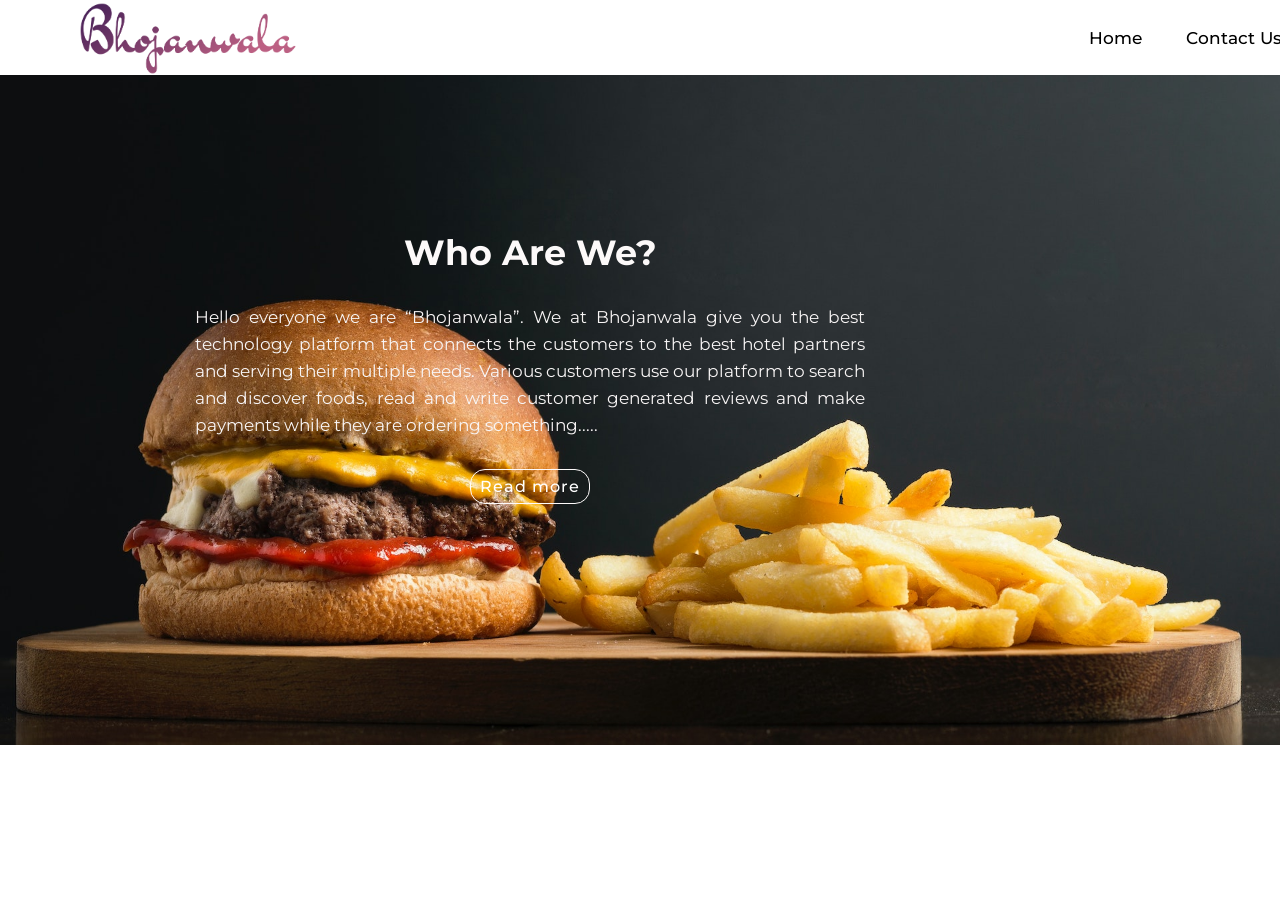
<file: about.html>
<!DOCTYPE html>
<html lang="en">
<head> 
    <meta charset="UTF-8">
    <meta http-equiv="X-UA-Compatible" content="IE=edge">
    <meta name="viewport" content="width=device-width, initial-scale=1.0">
    <title>About Us | Bhojanwala</title>
    <link rel="stylesheet" href="about.css">
    <link href="https://fonts.googleapis.com/css?family=Montserrat:300,300i,400,600,700" rel="stylesheet">
</head>
<body>
    <header>
        <div class="logo">
            <img src="cover.png" alt="logo">
        </div>
        <nav>
            <ul>
                <li><a href="index.html">Home</a></li>
                <li><a href="contactus.html">Contact Us</a></li>
            </ul>
        </nav>
    </header>

    <style>
        .logo img{
          width: 320px;
          position: relative;
          top: 3px;
          right: 100px;
        }
      </style>

    <div id="hero" class="hero overlay">
        <div class="hero-content">
            <div class="hero-text">
                <h1>Who Are We?</h1>
                <p>Hello everyone we are “Bhojanwala”. We at Bhojanwala give you the best technology platform that connects the customers to the best hotel partners and serving their multiple needs. Various customers use our platform to search and discover foods, read and write customer generated reviews and make payments while they are ordering something.<span id="dots">....</span><span id="more" style= "display:none;  font-family: 'Montserrat', sans-serif;"> On the other hand, we provide restaurant partners with industry-specific marketing tools which enable them to engage and acquire customers to grow their business while also providing a reliable and efficient last mile delivery service. We’ve been empowering our customers in discovering new tastes and experiences in just one go. By putting together meticulous information from our customers, we enable them to make an informed choice. We also provide our delivery partners with transparent and flexible earning opportunities.</span></li></p>
                <button onclick="myFunction()" id="myBtn">Read more</button>
                <script>
                    function myFunction() {
                      var dots = document.getElementById("dots");
                      var moreText = document.getElementById("more");
                      var btnText = document.getElementById("myBtn");
                    
                      if (dots.style.display === "none") {
                        dots.style.display = "inline";
                        btnText.innerHTML = "Read More"; 
                        moreText.style.display = "none";
                      } else {
                        dots.style.display = "none";
                        btnText.innerHTML = "Read Less"; 
                        moreText.style.display = "inline";
                      }
                    }
                    </script>
            </div>
        </div>
    </div>

</body>
</html>
</file>
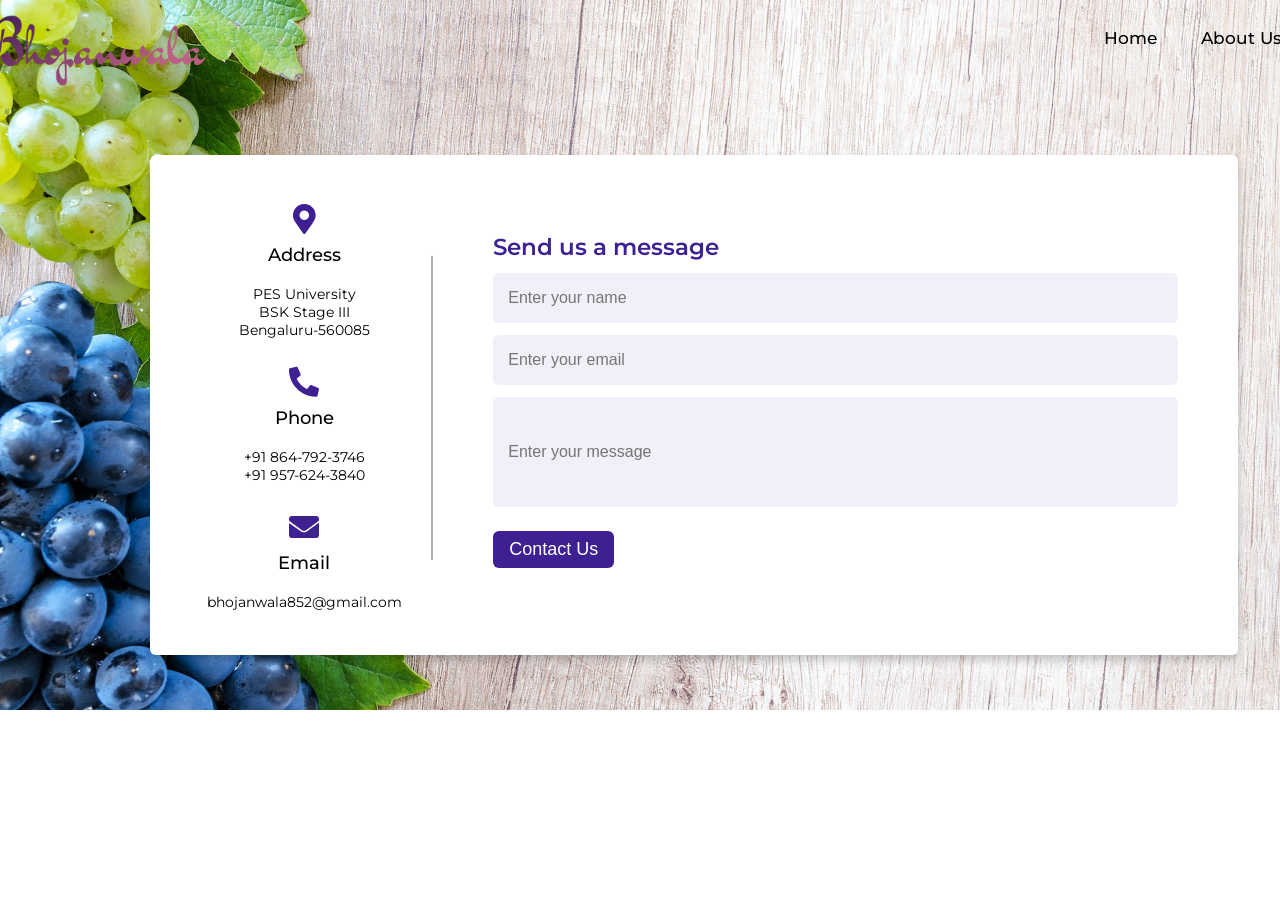
<file: contactus.html>
<!DOCTYPE html>
<html lang="en" dir="ltr">
  <head>
    <meta charset="UTF-8">
    <title>Contact Us | Bhojanwala</title>
    <link rel="stylesheet" href="contactus.css">
    <link rel="stylesheet" href="https://cdnjs.cloudflare.com/ajax/libs/font-awesome/5.15.2/css/all.min.css"/>
    <meta name="viewport" content="width=device-width, initial-scale=1.0">
   </head>
<body>
    <header>
        <div class="logo">
            <img src="cover.png" alt="logo">
        </div>
        <nav>
            <ul>
                <li><a href="index.html">Home</a></li>
                <li><a href="about.html">About Us</a></li>
            </ul>
        </nav>
    </header>

    <style>
        .logo img{
          width: 320px;
          position: relative;
          top: 15px;
          right: 190px;
        }
      </style>

  <div class="container">
    <div class="content">
      <div class="left-side">
        <div class="address details">
          <i class="fas fa-map-marker-alt"></i>
          <div class="topic">Address</div> <br>
          <div class="text-one">PES University</div>
          <div class="text-two">BSK Stage III</div>
          <div class="text-two">Bengaluru-560085</div>
        </div>
        <div class="phone details">
          <i class="fas fa-phone-alt"></i>
          <div class="topic">Phone</div> <br>
          <div class="text-one">+91 864-792-3746</div>
          <div class="text-two">+91 957-624-3840</div>
        </div>
        <div class="email details">
          <i class="fas fa-envelope"></i>
          <div class="topic">Email</div> <br>
          <div class="text-one">bhojanwala852@gmail.com</div>
          
        </div>
      </div>
      <div class="right-side">
        <div class="topic-text">Send us a message</div>
      <form action="#">
        <div class="input-box">
          <input type="text" placeholder="Enter your name">
        </div>
        <div class="input-box">
          <input type="text" placeholder="Enter your email">
        </div>
        <div class="input-box message-box">
            <input type="textarea" placeholder="Enter your message">
        </div>
        <div class="button">
          <input type="button" value="Contact Us">
        </div>
      </form>
    </div>
    </div>
  </div>
</body>
</html>
</file>
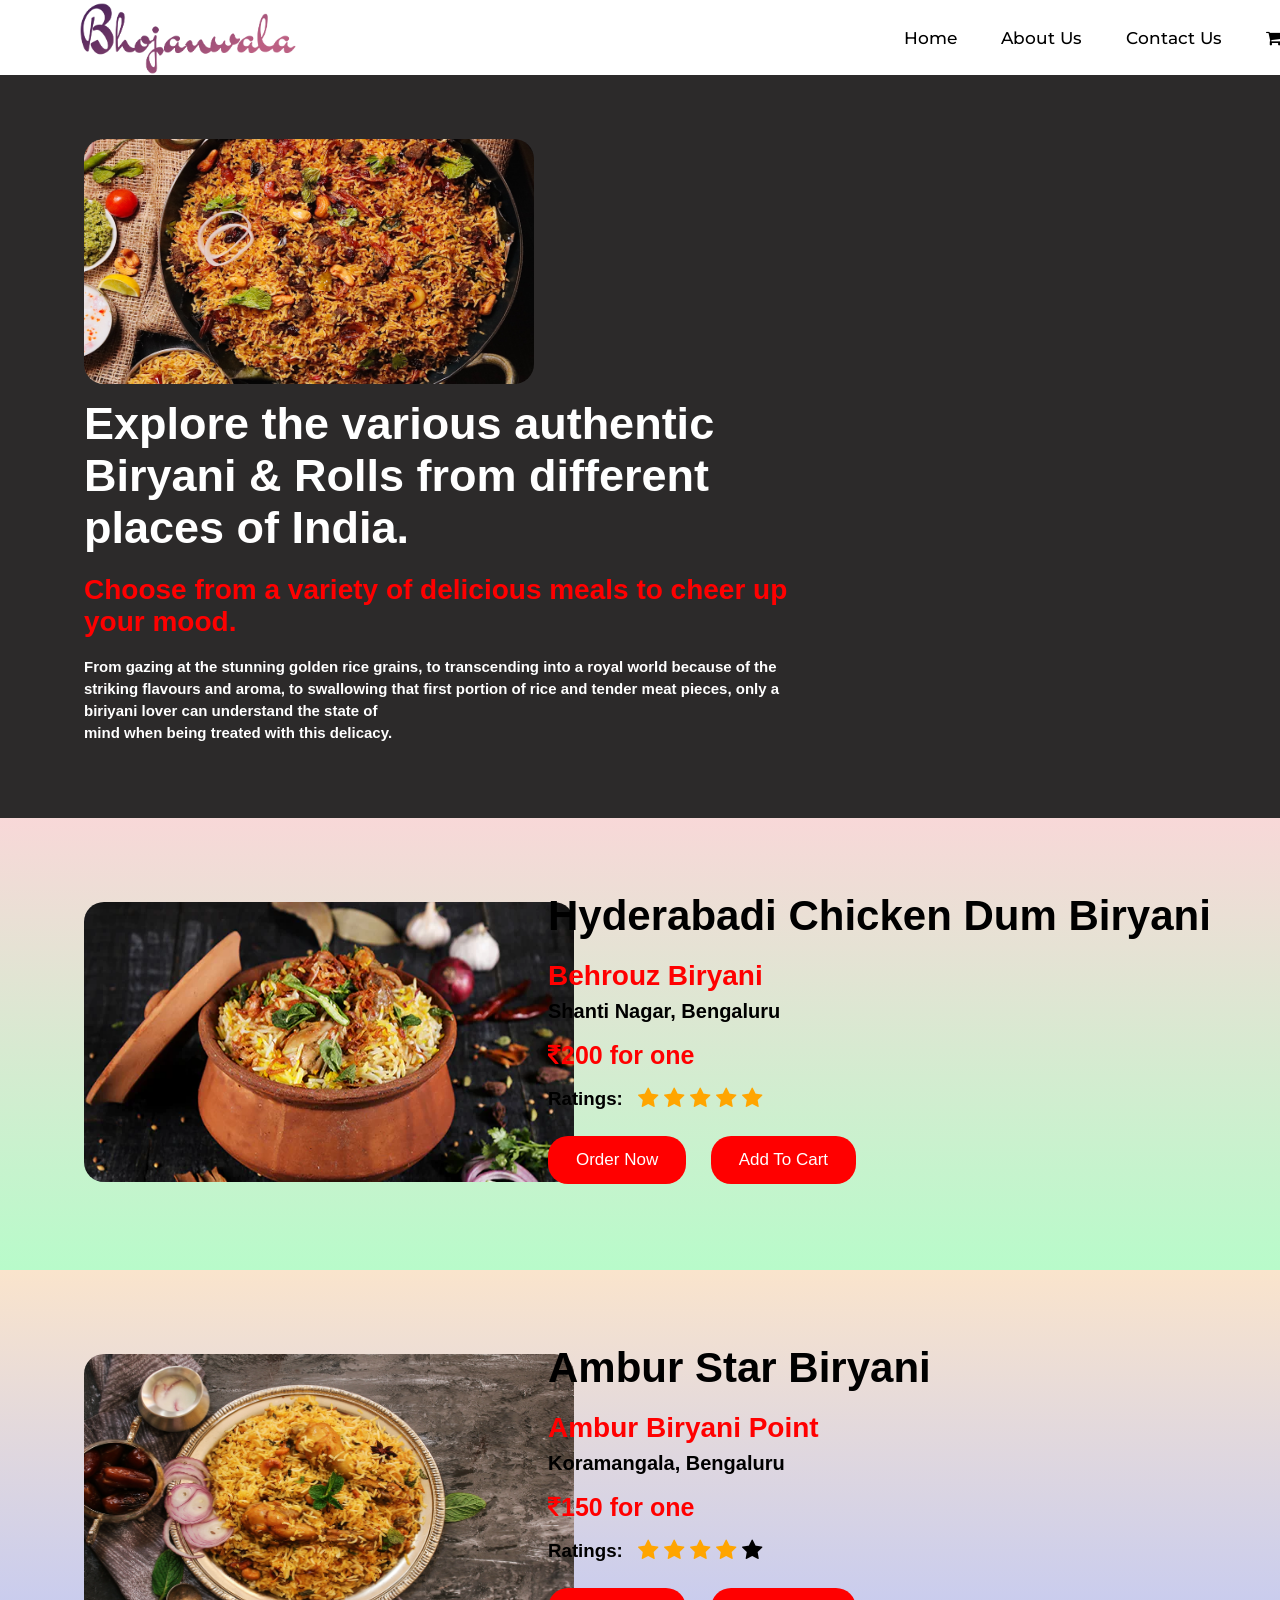
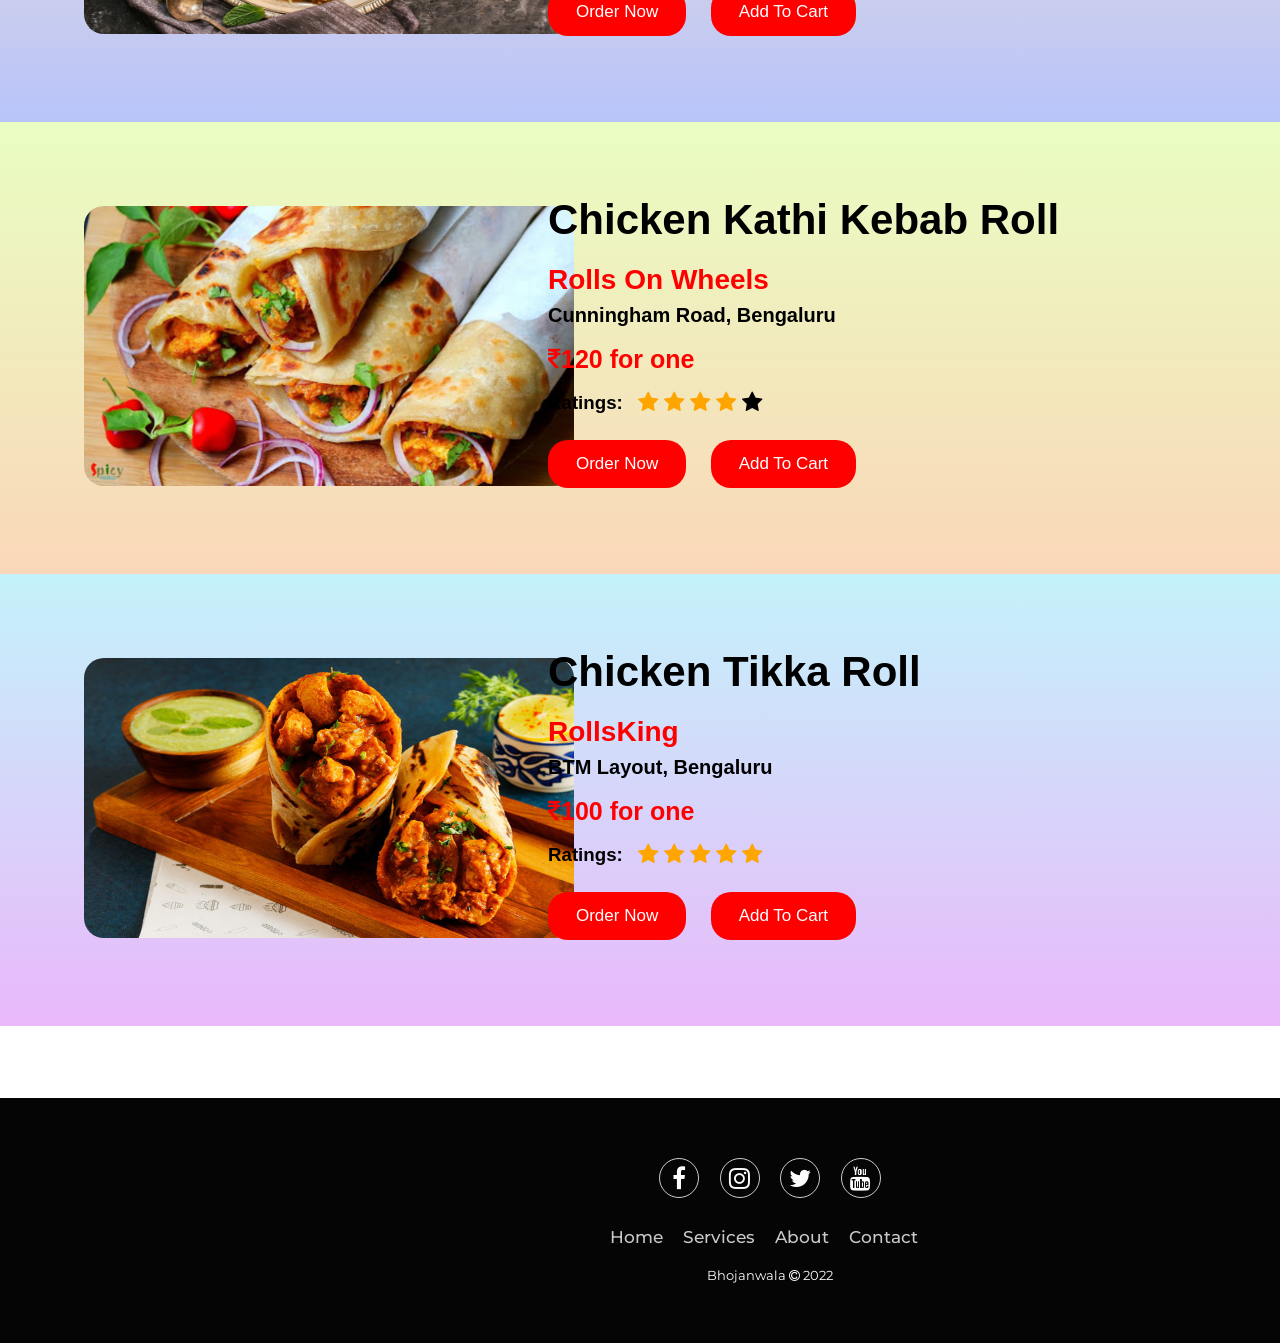
<file: item1.html>
<!DOCTYPE html>
<html lang="en">
<head> 
    <meta charset="UTF-8">
    <meta http-equiv="X-UA-Compatible" content="IE=edge">
    <meta name="viewport" content="width=device-width, initial-scale=1.0">
    <title>Biryani & Rolls | Bhojanwala</title>
    <link rel="stylesheet" href="item1.css">
    <link href="https://maxcdn.bootstrapcdn.com/font-awesome/4.7.0/css/font-awesome.min.css" rel="stylesheet">
    <link rel="stylesheet" href="https://cdnjs.cloudflare.com/ajax/libs/font-awesome/4.7.0/css/font-awesome.min.css">
</head>
<body>
    <header>
        <div class="logo">
          <img src="cover.png" alt="logo">
        </div>
        <nav>
            <ul>
                <li><a href="index.html">Home</a></li>
                <li><a href="about.html">About Us</a></li>
                <li><a href="contactus.html">Contact Us</a></li>
                <li><a href="#"><i class="fa fa-shopping-cart"></i></a></li>
            </ul>
        </nav>
    </header>

    <style>
      .logo img{
        width: 320px;
        position: relative;
        top: 3px;
        right: 100px;
      }
    </style>

    <div class="container1" style="background-color:#2c2a2a;">
        <div class="row">
            <img src="p.jpg" alt="image" style="border-radius: 20px; width: 450px; height: 245px; position: relative; left: 20px;">
          <div class="column-65">
            <h1 class="xlarge-font"><b>Explore the various authentic Biryani & Rolls from different places of India.</b></h1>
            <h1 class="large-font" style="color:red;"><b>Choose from a variety of delicious meals to cheer up your mood. </b></h1>
            <br>
            <p><span style="font-size: 15px; color: white; position: relative; top: 10px; line-height: 22px;"><b>From gazing at the stunning golden rice grains, to transcending into a royal world because of the striking flavours and aroma, to swallowing that first portion of rice and tender meat pieces, only a biriyani lover can understand the state of <br> mind when being treated with this delicacy.</b></span></p>
          </div>
        </div>
      </div>


      <div class="container1" style="background: linear-gradient(rgb(248, 216, 216), rgb(184, 251, 202));">
        <div class="row">
          <div class="column-33">
            <img src="v.webp" alt="App" style="border-radius: 20px; width: 490px; height: 280px;">
          </div>
          <div class="column-66">
            <h1 class="xlarge-font" style="font-size: 42px; color: black;"><b>Hyderabadi Chicken Dum Biryani</b></h1>
            <h1 class="large-font" style="color:red;"><b>Behrouz Biryani</b></h1>
            <br>
            <p><span style="font-size: 20px;"><b>Shanti Nagar, Bengaluru</b></span></p>
            <br>
            <p class="large-font1" style="color:red; font-size: 25px;"><b><i class="fa fa-rupee"></i>200 for one</b></p>
            <br>
            <h3>Ratings:</h3>
            <div class="star">
              <span class="fa fa-star checked"></span>
              <span class="fa fa-star checked"></span>
              <span class="fa fa-star checked"></span>
              <span class="fa fa-star checked"></span>
              <span class="fa fa-star checked"></span>
            </div>            
            <button class="button" style="background-color:red;"><a href="#" style="color: white;">Order Now</a></button>
            <button class="button" style="background-color:red; position: relative; left: 20px;"><a href="#" style="color: white;">Add To Cart</a></button>
          </div>
        </div>
      </div>


      <div class="container1" style="background: linear-gradient(rgb(250, 228, 204), rgb(184, 196, 250));">
        <div class="row">
          <div class="column-33">
            <img src="ambur.webp" alt="App" style="border-radius: 20px; width: 490px; height: 280px;">
          </div>
          <div class="column-66">
            <h1 class="xlarge-font" style="font-size: 42px; color: black;"><b>Ambur Star Biryani</b></h1>
            <h1 class="large-font" style="color:red;"><b>Ambur Biryani Point</b></h1>
            <br>
            <p><span style="font-size: 20px;"><b>Koramangala, Bengaluru</b></span></p>
            <br>
            <p class="large-font1" style="color:red; font-size: 25px;"><b><i class="fa fa-rupee"></i>150 for one</b></p>
            <br>
            <h3>Ratings:</h3>
            <div class="star">
              <span class="fa fa-star checked"></span>
              <span class="fa fa-star checked"></span>
              <span class="fa fa-star checked"></span>
              <span class="fa fa-star checked"></span>
              <span class="fa fa-star"></span>
            </div>            
            <button class="button" style="background-color:red;"><a href="#" style="color: white;">Order Now</a></button>
            <button class="button" style="background-color:red; position: relative; left: 20px;"><a href="#" style="color: white;">Add To Cart</a></button>
          </div>
        </div>
      </div>
      <div class="container1" style="background: linear-gradient(rgb(233, 254, 194), rgb(250, 215, 184));">
        <div class="row">
          <div class="column-33">
            <img src="roll.jpg" alt="App" style="border-radius: 20px; width: 490px; height: 280px;">
          </div>
          <div class="column-66">
            <h1 class="xlarge-font" style="font-size: 42px; color: black;"><b>Chicken Kathi Kebab Roll</b></h1>
            <h1 class="large-font" style="color:red;"><b>Rolls On Wheels</b></h1>
            <br>
            <p><span style="font-size: 20px;"><b>Cunningham Road, Bengaluru</b></span></p>
            <br>
            <p class="large-font1" style="color:red; font-size: 25px;"><b><i class="fa fa-rupee"></i>120 for one</b></p>
            <br>
            <h3>Ratings:</h3>
            <div class="star">
              <span class="fa fa-star checked"></span>
              <span class="fa fa-star checked"></span>
              <span class="fa fa-star checked"></span>
              <span class="fa fa-star checked"></span>
              <span class="fa fa-star"></span>
            </div>            
            <button class="button" style="background-color:red;"><a href="#" style="color: white;">Order Now</a></button>
            <button class="button" style="background-color:red; position: relative; left: 20px;"><a href="#" style="color: white;">Add To Cart</a></button>
          </div>
        </div>
      </div>
      <div class="container1" style="background: linear-gradient(rgb(196, 242, 250), rgb(233, 184, 250));">
        <div class="row">
          <div class="column-33">
            <img src="tikka.jpg" alt="App" style="border-radius: 20px; width: 490px; height: 280px;">
          </div>
          <div class="column-66">
            <h1 class="xlarge-font" style="font-size: 42px; color: black;"><b>Chicken Tikka Roll</b></h1>
            <h1 class="large-font" style="color:red;"><b>RollsKing</b></h1>
            <br>
            <p><span style="font-size: 20px;"><b>BTM Layout, Bengaluru</b></span></p>
            <br>
            <p class="large-font1" style="color:red; font-size: 25px;"><b><i class="fa fa-rupee"></i>100 for one</b></p>
            <br>
            <h3>Ratings:</h3>
            <div class="star">
              <span class="fa fa-star checked"></span>
              <span class="fa fa-star checked"></span>
              <span class="fa fa-star checked"></span>
              <span class="fa fa-star checked"></span>
              <span class="fa fa-star checked"></span>
            </div>            
            <button class="button" style="background-color:red;"><a href="#" style="color: white;">Order Now</a></button>
            <button class="button" style="background-color:red; position: relative; left: 20px;"><a href="#" style="color: white;">Add To Cart</a></button>
          </div>
        </div>
      </div>
      <br><br><br><br>
      <div class="footer-basic">
        <footer>
          <div class="social">
            <a href="#"><i class="fa fa-facebook"></i></a>
            <a href="#"><i class="fa fa-instagram"></i></a>
            <a href="#"><i class="fa fa-twitter"></i></a>
            <a href="#"><i class="fa fa-youtube"></i></a>
          </div>
            <ul class="list-inline">
                <li class="list-inline-item"><a href="index.html">Home</a></li>
                <li class="list-inline-item"><a href="#">Services</a></li>
                <li class="list-inline-item"><a href="about.html">About</a></li>
                <li class="list-inline-item"><a href="contactus.html">Contact</a></li>
            </ul>
            <p class="copyright">Bhojanwala <i class="fa fa-copyright"></i> 2022</p>
        </footer>
      </div>

      <style>
        @import url('https://fonts.googleapis.com/css2?family=Montserrat&display=swap');
        .list-inline{
          font-family: 'Montserrat', sans-serif;
        }
        .copyright{
          font-family: 'Montserrat', sans-serif;
          font-size: 2px;
        }
      </style>
        
    <script src="https://cdnjs.cloudflare.com/ajax/libs/jquery/3.2.1/jquery.min.js"></script>
    <script src="https://cdnjs.cloudflare.com/ajax/libs/twitter-bootstrap/4.1.3/js/bootstrap.bundle.min.js"></script>
</body>
</html>
</file>
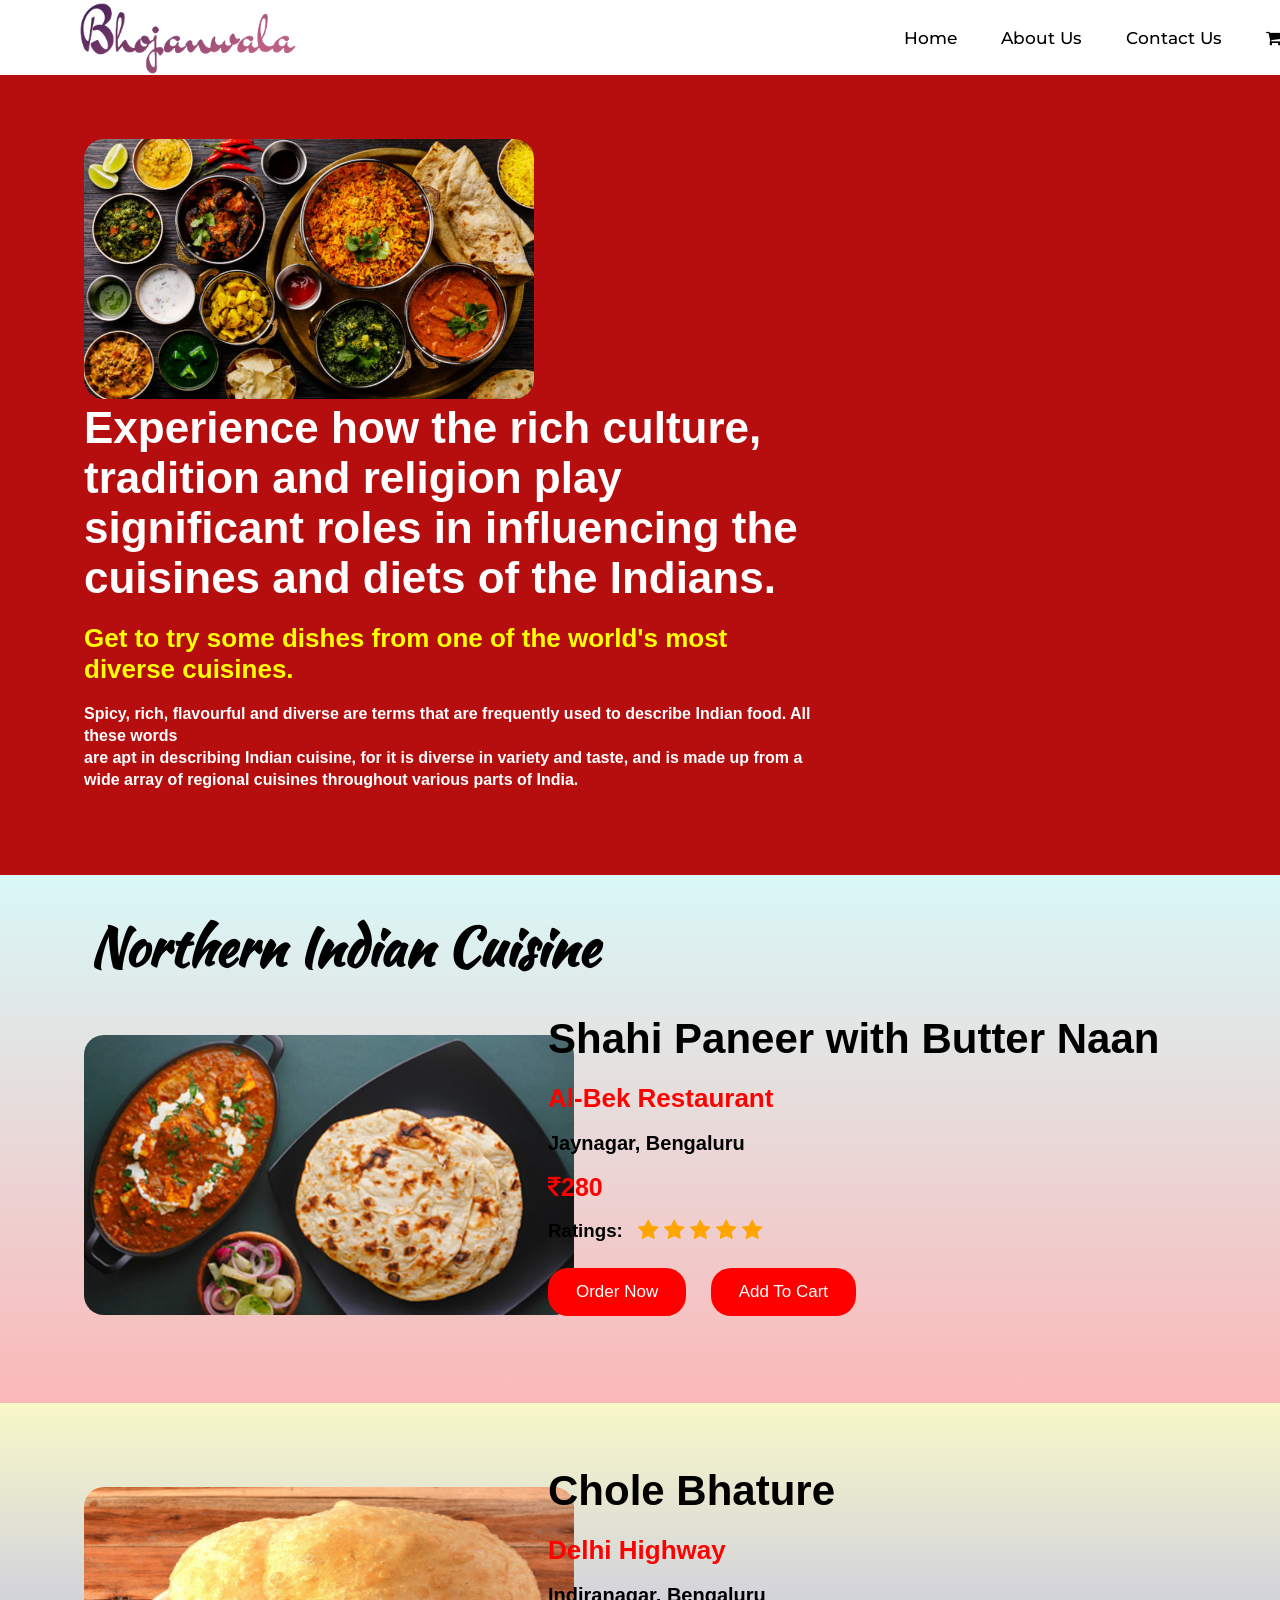
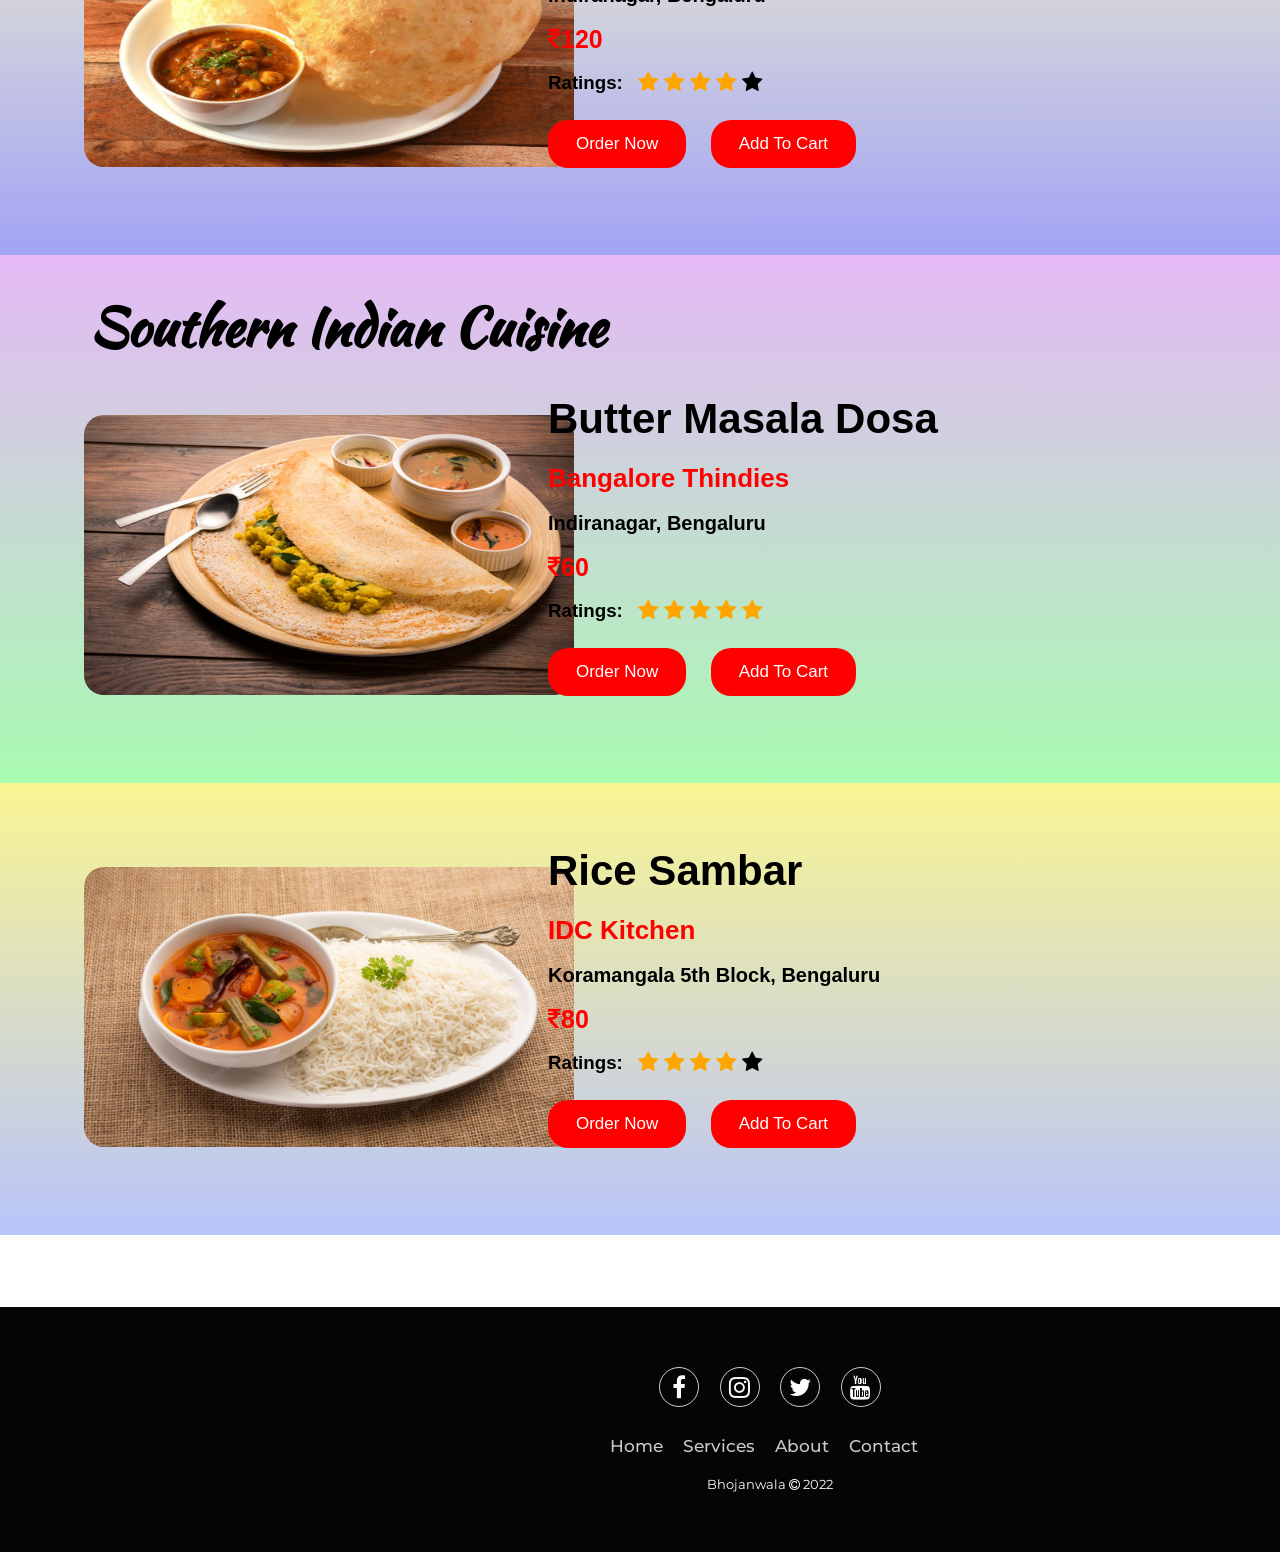
<file: item2.html>
<!DOCTYPE html>
<html lang="en">
<head>
    <meta charset="UTF-8">
    <meta http-equiv="X-UA-Compatible" content="IE=edge">
    <meta name="viewport" content="width=device-width, initial-scale=1.0">
    <title>Indian Cuisines | Bhojanwala</title>
    <link rel="stylesheet" href="item2.css">
    <link href="https://maxcdn.bootstrapcdn.com/font-awesome/4.7.0/css/font-awesome.min.css" rel="stylesheet">
    <link rel="stylesheet" href="https://cdnjs.cloudflare.com/ajax/libs/font-awesome/4.7.0/css/font-awesome.min.css">
</head>
<body>
    <header>
        <div class="logo">
          <img src="cover.png" alt="logo">
        </div>
        <nav>
            <ul>
                <li><a href="index.html">Home</a></li>
                <li><a href="about.html">About Us</a></li>
                <li><a href="contactus.html">Contact Us</a></li>
                <li><a href="#"><i class="fa fa-shopping-cart"></i></a></li>
            </ul>
        </nav>
    </header>

    <style>
      .logo img{
        width: 320px;
        position: relative;
        top: 3px;
        right: 100px;
      }
    </style>
    
    <div class="container1" style="background-color:#b60e0e;">
        <div class="row">
            <img src="khana.jpg" alt="image" style="border-radius: 20px; width: 450px; height: 260px; position: relative; left: 20px;">
          <div class="column-65">
            <h1 class="xlarge-font" style="font-size: 44px;"><b>Experience how the rich culture, tradition and religion play significant roles in influencing the cuisines and diets of the Indians.</b></h1>
            <h1 class="large-font" style="color:yellow;"><b>Get to try some dishes from one of the world's most diverse cuisines.</b></h1>
            <br>
            <p><span style="font-size: 16px; color: white; line-height: 22px;"><b>Spicy, rich, flavourful and diverse are terms that are frequently used to describe Indian food. All these words <br> are apt in describing Indian cuisine, for it is diverse in variety and taste, and is made up from a wide array of regional cuisines throughout various parts of India.</b></span></p>
          </div>
        </div>
      </div>

      
      <div class="container1" style="background: linear-gradient(rgb(216, 248, 247), rgb(251, 184, 184));">
        <div class="row">
            <h1 class="large1">Northern Indian Cuisine</h1>
          <div class="column-33">
            <img src="apn.webp" alt="App" style="border-radius: 20px; width: 490px; height: 280px;">
          </div>
          <div class="column-66">
            <h1 class="xlarge-font" style="font-size: 42px; color: black;"><b>Shahi Paneer with Butter Naan</b></h1>
            <h1 class="large-font" style="color:red;"><b>Al-Bek Restaurant</b></h1>
            <br>
            <p><span style="font-size: 20px;"><b>Jaynagar, Bengaluru</b></span></p>
            <br>
            <p class="large-font1" style="color:red; font-size: 25px;"><b><i class="fa fa-rupee"></i>280</b></p>
            <br>
            <h3>Ratings:</h3>
            <div class="star">
              <span class="fa fa-star checked"></span>
              <span class="fa fa-star checked"></span>
              <span class="fa fa-star checked"></span>
              <span class="fa fa-star checked"></span>
              <span class="fa fa-star checked"></span>
            </div>            
            <button class="button" style="background-color:red;"><a href="#" style="color: white;">Order Now</a></button>
            <button class="button" style="background-color:red; position: relative; left: 20px;"><a href="#" style="color: white;">Add To Cart</a></button>
          </div>
        </div>
      </div>

      <style>
          @import url('https://fonts.googleapis.com/css2?family=Kaushan+Script&display=swap');
          .large1{
              font-size: 53px;
              font-family: 'Kaushan Script', cursive;
              position: relative;
              bottom: 30px;
              left: 25px;
              text-align: left;
          }
      </style>

      <div class="container1" style="background: linear-gradient(rgb(248, 248, 200), rgb(162, 163, 245));">
        <div class="row">
          <div class="column-33">
            <img src="chole.jpg" alt="App" style="border-radius: 20px; width: 490px; height: 280px;">
          </div>
          <div class="column-66">
            <h1 class="xlarge-font" style="font-size: 42px; color: black;"><b>Chole Bhature</b></h1>
            <h1 class="large-font" style="color:red;"><b>Delhi Highway</b></h1>
            <br>
            <p><span style="font-size: 20px;"><b>Indiranagar, Bengaluru</b></span></p>
            <br>
            <p class="large-font1" style="color:red; font-size: 25px;"><b><i class="fa fa-rupee"></i>120</b></p>
            <br>
            <h3>Ratings:</h3>
            <div class="star">
              <span class="fa fa-star checked"></span>
              <span class="fa fa-star checked"></span>
              <span class="fa fa-star checked"></span>
              <span class="fa fa-star checked"></span>
              <span class="fa fa-star"></span>
            </div>            
            <button class="button" style="background-color:red;"><a href="#" style="color: white;">Order Now</a></button>
            <button class="button" style="background-color:red; position: relative; left: 20px;"><a href="#" style="color: white;">Add To Cart</a></button>
          </div>
        </div>
      </div>

      <div class="container1" style="background: linear-gradient(rgb(229, 185, 246), rgb(168, 251, 177));">
        <div class="row">
            <h1 class="large1">Southern Indian Cuisine</h1>
          <div class="column-33">
            <img src="dosa.jpg" alt="App" style="border-radius: 20px; width: 490px; height: 280px;">
          </div>
          <div class="column-66">
            <h1 class="xlarge-font" style="font-size: 42px; color: black;"><b>Butter Masala Dosa</b></h1>
            <h1 class="large-font" style="color:red;"><b>Bangalore Thindies</b></h1>
            <br>
            <p><span style="font-size: 20px;"><b>Indiranagar, Bengaluru</b></span></p>
            <br>
            <p class="large-font1" style="color:red; font-size: 25px;"><b><i class="fa fa-rupee"></i>60</b></p>
            <br>
            <h3>Ratings:</h3>
            <div class="star">
              <span class="fa fa-star checked"></span>
              <span class="fa fa-star checked"></span>
              <span class="fa fa-star checked"></span>
              <span class="fa fa-star checked"></span>
              <span class="fa fa-star checked"></span>
            </div>            
            <button class="button" style="background-color:red;"><a href="#" style="color: white;">Order Now</a></button>
            <button class="button" style="background-color:red; position: relative; left: 20px;"><a href="#" style="color: white;">Add To Cart</a></button>
          </div>
        </div>
      </div>

      <style>
          @import url('https://fonts.googleapis.com/css2?family=Kaushan+Script&display=swap');
          .large1{
              font-size: 53px;
              font-family: 'Kaushan Script', cursive;
              position: relative;
              bottom: 30px;
              left: 25px;
              text-align: left;
          }
      </style>

      <div class="container1" style="background: linear-gradient(rgb(249, 245, 147), rgb(184, 196, 250));">
        <div class="row">
          <div class="column-33">
            <img src="rice.jpg" alt="App" style="border-radius: 20px; width: 490px; height: 280px;">
          </div>
          <div class="column-66">
            <h1 class="xlarge-font" style="font-size: 42px; color: black;"><b>Rice Sambar</b></h1>
            <h1 class="large-font" style="color:red;"><b>IDC Kitchen</b></h1>
            <br>
            <p><span style="font-size: 20px;"><b>Koramangala 5th Block, Bengaluru</b></span></p>
            <br>
            <p class="large-font1" style="color:red; font-size: 25px;"><b><i class="fa fa-rupee"></i>80</b></p>
            <br>
            <h3>Ratings:</h3>
            <div class="star">
              <span class="fa fa-star checked"></span>
              <span class="fa fa-star checked"></span>
              <span class="fa fa-star checked"></span>
              <span class="fa fa-star checked"></span>
              <span class="fa fa-star"></span>
            </div>            
            <button class="button" style="background-color:red;"><a href="#" style="color: white;">Order Now</a></button>
            <button class="button" style="background-color:red; position: relative; left: 20px;"><a href="#" style="color: white;">Add To Cart</a></button>
          </div>
        </div>
      </div>     


      <br><br><br><br>
      <div class="footer-basic">
        <footer>
          <div class="social">
            <a href="#"><i class="fa fa-facebook"></i></a>
            <a href="#"><i class="fa fa-instagram"></i></a>
            <a href="#"><i class="fa fa-twitter"></i></a>
            <a href="#"><i class="fa fa-youtube"></i></a>
          </div>
            <ul class="list-inline">
                <li class="list-inline-item"><a href="index.html">Home</a></li>
                <li class="list-inline-item"><a href="#">Services</a></li>
                <li class="list-inline-item"><a href="about.html">About</a></li>
                <li class="list-inline-item"><a href="contactus.php">Contact</a></li>
            </ul>
            <p class="copyright">Bhojanwala <i class="fa fa-copyright"></i> 2022</p>
        </footer>
      </div>

      <style>
        @import url('https://fonts.googleapis.com/css2?family=Montserrat&display=swap');
        .list-inline{
          font-family: 'Montserrat', sans-serif;
        }
        .copyright{
          font-family: 'Montserrat', sans-serif;
          font-size: 2px;
        }
      </style>
        
    <script src="https://cdnjs.cloudflare.com/ajax/libs/jquery/3.2.1/jquery.min.js"></script>
    <script src="https://cdnjs.cloudflare.com/ajax/libs/twitter-bootstrap/4.1.3/js/bootstrap.bundle.min.js"></script>
</body>
</html>
</file>
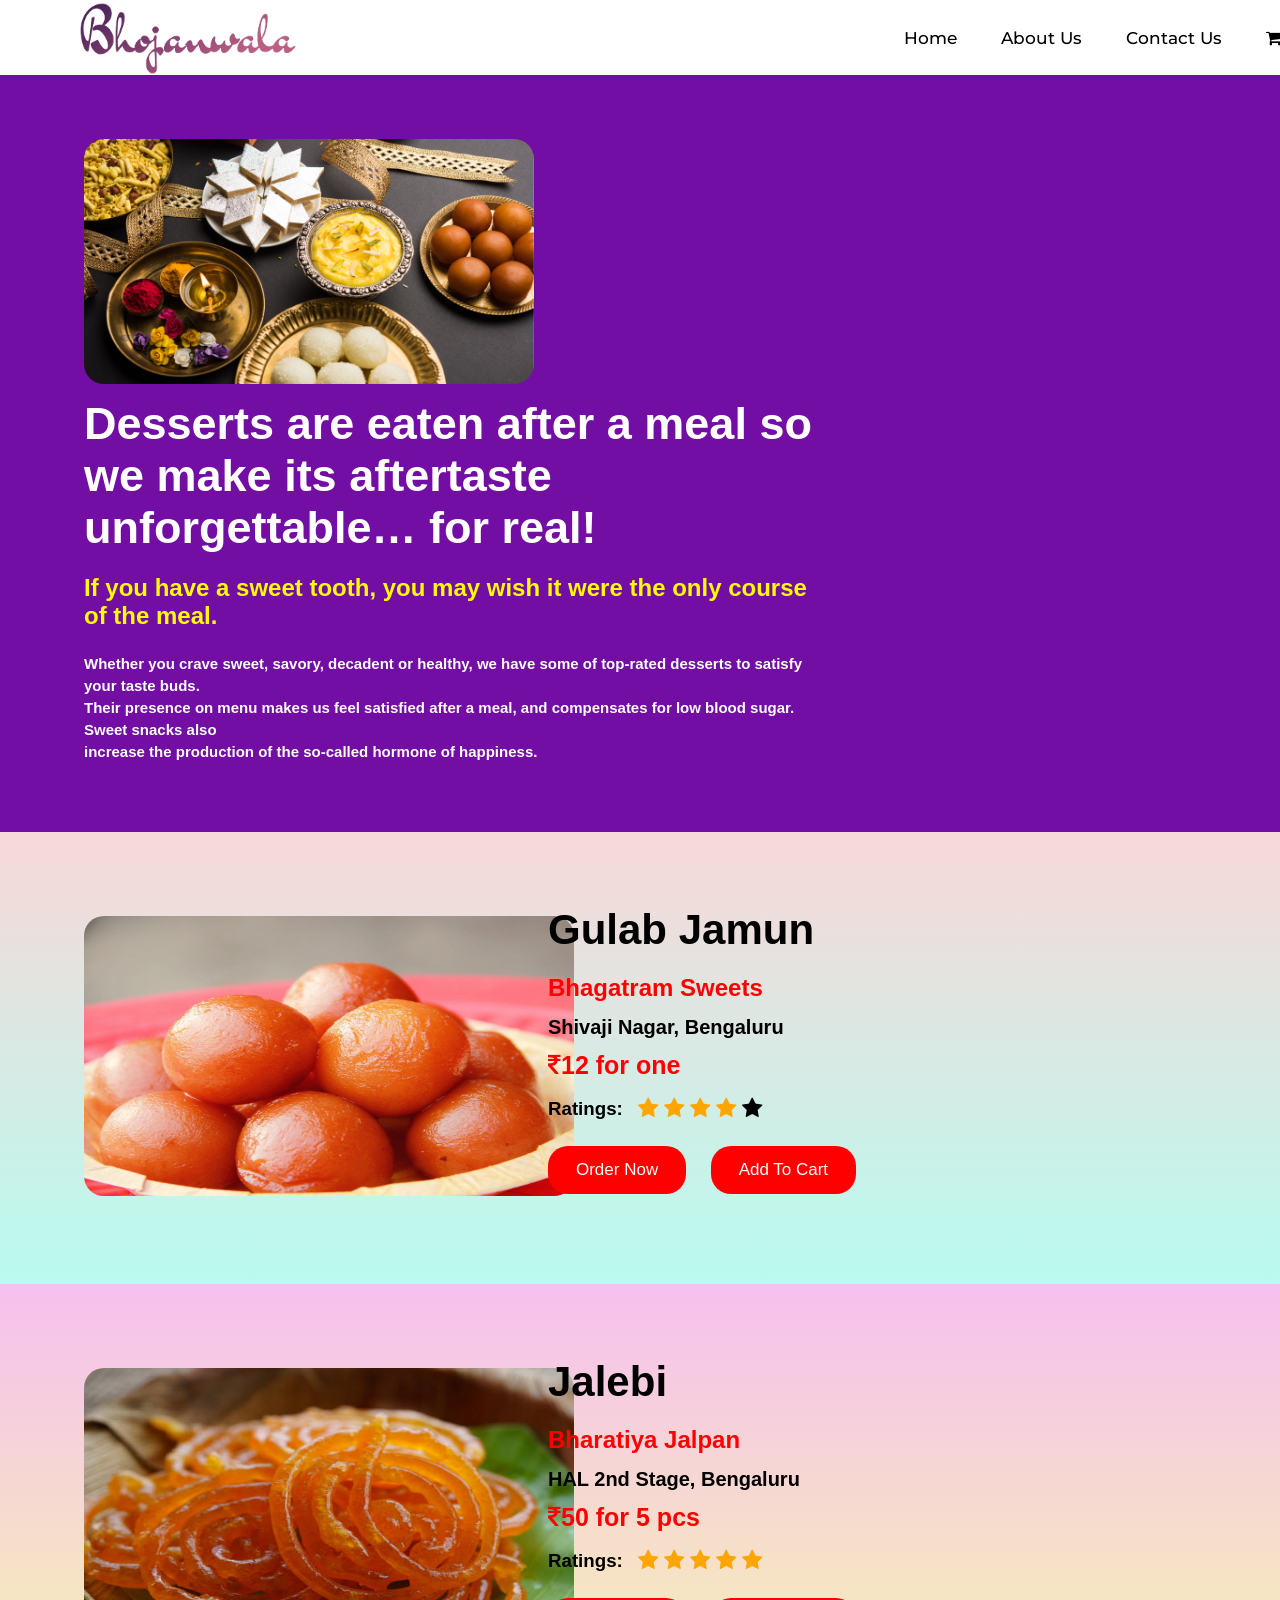
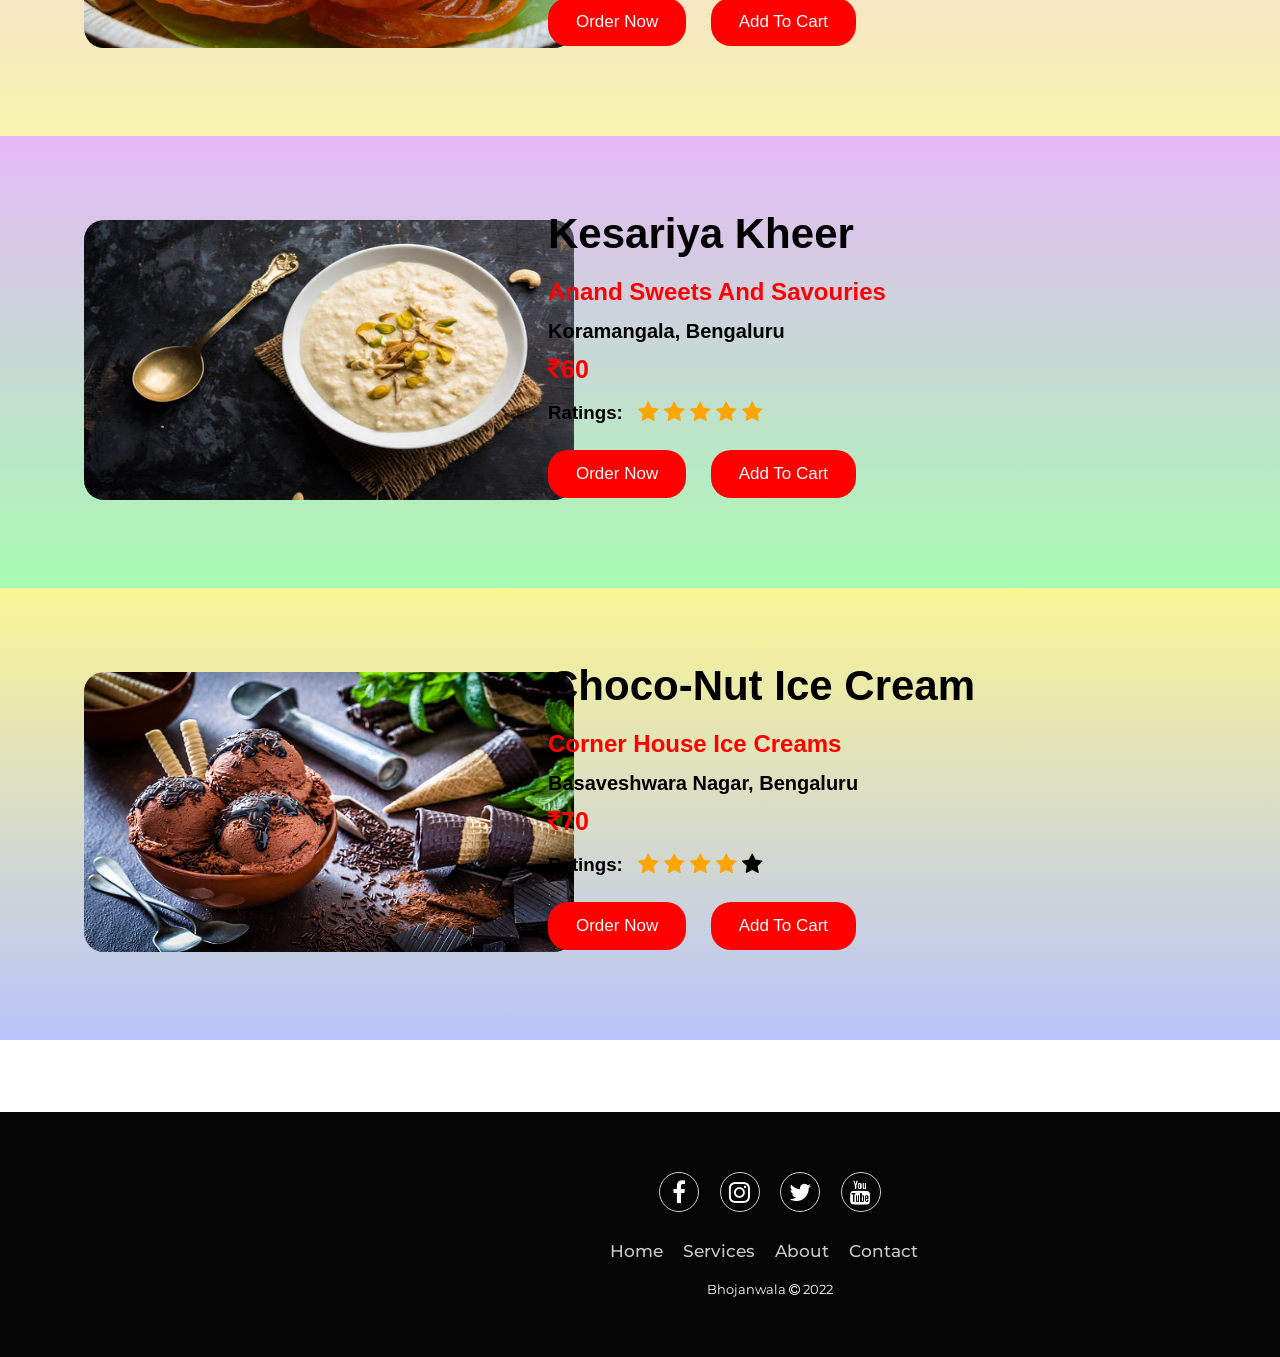
<file: item3.html>
<!DOCTYPE html>
<html lang="en">
<head>
    <meta charset="UTF-8">
    <meta http-equiv="X-UA-Compatible" content="IE=edge">
    <meta name="viewport" content="width=device-width, initial-scale=1.0">
    <title>Desserts | Bhojanwala</title>
    <link rel="stylesheet" href="item3.css">
    <link href="https://maxcdn.bootstrapcdn.com/font-awesome/4.7.0/css/font-awesome.min.css" rel="stylesheet">
    <link rel="stylesheet" href="https://cdnjs.cloudflare.com/ajax/libs/font-awesome/4.7.0/css/font-awesome.min.css">
</head>
<body>
    <header>
        <div class="logo">
          <img src="cover.png" alt="logo">
        </div>
        <nav>
            <ul>
                <li><a href="index.html">Home</a></li>
                <li><a href="about.html">About Us</a></li>
                <li><a href="contactus.html">Contact Us</a></li>
                <li><a href="#"><i class="fa fa-shopping-cart"></i></a></li>
            </ul>
        </nav>
    </header>

    <style>
      .logo img{
        width: 320px;
        position: relative;
        top: 3px;
        right: 100px;
      }
    </style>
    
    <div class="container1" style="background-color:#730ea5;">
        <div class="row">
            <img src="laddu.jpg" alt="image" style="border-radius: 20px; width: 450px; height: 245px; position: relative; left: 20px;">
          <div class="column-65">
            <h1 class="xlarge-font"><b>Desserts are eaten after a meal so we make its aftertaste unforgettable… for real!</b></h1>
            <h1 class="large-font" style="color:rgb(255, 251, 0);"><b>If you have a sweet tooth, you may wish it were the only course of the meal.</b></h1>
            <br>
            <p><span style="font-size: 15px; color: white; position: relative; top: 15px; line-height: 22px;"><b>Whether you crave sweet, savory, decadent or healthy, we have some of top-rated desserts to satisfy your taste buds. <br> Their presence on menu makes us feel satisfied after a meal, and compensates for low blood sugar. Sweet snacks also <br> increase the production of the so-called hormone of happiness.</b></span></p>
          </div>
        </div>
      </div>

      
      <div class="container1" style="background: linear-gradient(rgb(248, 216, 216), rgb(184, 251, 239));">
        <div class="row">
          <div class="column-33">
            <img src="gulab.jpg" alt="App" style="border-radius: 20px; width: 490px; height: 280px;">
          </div>
          <div class="column-66">
            <h1 class="xlarge-font" style="font-size: 42px; color: black;"><b>Gulab Jamun</b></h1>
            <h1 class="large-font" style="color:red;"><b>Bhagatram Sweets</b></h1>
            <br>
            <p><span style="font-size: 20px; position: relative; top: 6px;"><b>Shivaji Nagar, Bengaluru</b></span></p>
            <br>
            <p class="large-font1" style="color:red; font-size: 25px;"><b><i class="fa fa-rupee"></i>12 for one</b></p>
            <br>
            <h3>Ratings:</h3>
            <div class="star">
              <span class="fa fa-star checked"></span>
              <span class="fa fa-star checked"></span>
              <span class="fa fa-star checked"></span>
              <span class="fa fa-star checked"></span>
              <span class="fa fa-star"></span>
            </div>            
            <button class="button" style="background-color:red;"><a href="#" style="color: white;">Order Now</a></button>
            <button class="button" style="background-color:red; position: relative; left: 20px;"><a href="#" style="color: white;">Add To Cart</a></button>
          </div>
        </div>
      </div>

      <div class="container1" style="background: linear-gradient(rgb(246, 192, 239), rgb(246, 245, 175));">
        <div class="row">
          <div class="column-33">
            <img src="jal.jpg" alt="App" style="border-radius: 20px; width: 490px; height: 280px;">
          </div>
          <div class="column-66">
            <h1 class="xlarge-font" style="font-size: 42px; color: black;"><b>Jalebi</b></h1>
            <h1 class="large-font" style="color:red;"><b>Bharatiya Jalpan</b></h1>
            <br>
            <p><span style="font-size: 20px; position: relative; top: 6px;"><b>HAL 2nd Stage, Bengaluru</b></span></p>
            <br>
            <p class="large-font1" style="color:red; font-size: 25px;"><b><i class="fa fa-rupee"></i>50 for 5 pcs</b></p>
            <br>
            <h3>Ratings:</h3>
            <div class="star">
              <span class="fa fa-star checked"></span>
              <span class="fa fa-star checked"></span>
              <span class="fa fa-star checked"></span>
              <span class="fa fa-star checked"></span>
              <span class="fa fa-star checked"></span>
            </div>            
            <button class="button" style="background-color:red;"><a href="#" style="color: white;">Order Now</a></button>
            <button class="button" style="background-color:red; position: relative; left: 20px;"><a href="#" style="color: white;">Add To Cart</a></button>
          </div>
        </div>
      </div>

      <div class="container1" style="background: linear-gradient(rgb(229, 185, 246), rgb(168, 251, 177));">
        <div class="row">
          <div class="column-33">
            <img src="kheer.jpg" alt="App" style="border-radius: 20px; width: 490px; height: 280px;">
          </div>
          <div class="column-66">
            <h1 class="xlarge-font" style="font-size: 42px; color: black;"><b>Kesariya Kheer</b></h1>
            <h1 class="large-font" style="color:red;"><b>Anand Sweets And Savouries</b></h1>
            <br>
            <p><span style="font-size: 20px; position: relative; top: 6px;"><b>Koramangala, Bengaluru</b></span></p>
            <br>
            <p class="large-font1" style="color:red; font-size: 25px;"><b><i class="fa fa-rupee"></i>60</b></p>
            <br>
            <h3>Ratings:</h3>
            <div class="star">
              <span class="fa fa-star checked"></span>
              <span class="fa fa-star checked"></span>
              <span class="fa fa-star checked"></span>
              <span class="fa fa-star checked"></span>
              <span class="fa fa-star checked"></span>
            </div>            
            <button class="button" style="background-color:red;"><a href="#" style="color: white;">Order Now</a></button>
            <button class="button" style="background-color:red; position: relative; left: 20px;"><a href="#" style="color: white;">Add To Cart</a></button>
          </div>
        </div>
      </div>

      <div class="container1" style="background: linear-gradient(rgb(249, 245, 147), rgb(184, 196, 250));">
        <div class="row">
          <div class="column-33">
            <img src="choco.jpg" alt="App" style="border-radius: 20px; width: 490px; height: 280px;">
          </div>
          <div class="column-66">
            <h1 class="xlarge-font" style="font-size: 42px; color: black;"><b>Choco-Nut Ice Cream</b></h1>
            <h1 class="large-font" style="color:red;"><b>Corner House Ice Creams</b></h1>
            <br>
            <p><span style="font-size: 20px; position: relative; top: 6px;"><b>Basaveshwara Nagar, Bengaluru</b></span></p>
            <br>
            <p class="large-font1" style="color:red; font-size: 25px;"><b><i class="fa fa-rupee"></i>70</b></p>
            <br>
            <h3>Ratings:</h3>
            <div class="star">
              <span class="fa fa-star checked"></span>
              <span class="fa fa-star checked"></span>
              <span class="fa fa-star checked"></span>
              <span class="fa fa-star checked"></span>
              <span class="fa fa-star"></span>
            </div>            
            <button class="button" style="background-color:red;"><a href="#" style="color: white;">Order Now</a></button>
            <button class="button" style="background-color:red; position: relative; left: 20px;"><a href="#" style="color: white;">Add To Cart</a></button>
          </div>
        </div>
      </div>     


      <br><br><br><br>
      <div class="footer-basic">
        <footer>
          <div class="social">
            <a href="#"><i class="fa fa-facebook"></i></a>
            <a href="#"><i class="fa fa-instagram"></i></a>
            <a href="#"><i class="fa fa-twitter"></i></a>
            <a href="#"><i class="fa fa-youtube"></i></a>
          </div>
            <ul class="list-inline">
                <li class="list-inline-item"><a href="index.html">Home</a></li>
                <li class="list-inline-item"><a href="#">Services</a></li>
                <li class="list-inline-item"><a href="about.html">About</a></li>
                <li class="list-inline-item"><a href="contactus.php">Contact</a></li>
            </ul>
            <p class="copyright">Bhojanwala <i class="fa fa-copyright"></i> 2022</p>
        </footer>
      </div>
        
      <style>
        @import url('https://fonts.googleapis.com/css2?family=Montserrat&display=swap');
        .list-inline{
          font-family: 'Montserrat', sans-serif;
        }
        .copyright{
          font-family: 'Montserrat', sans-serif;
          font-size: 2px;
        }
      </style>

    <script src="https://cdnjs.cloudflare.com/ajax/libs/jquery/3.2.1/jquery.min.js"></script>
    <script src="https://cdnjs.cloudflare.com/ajax/libs/twitter-bootstrap/4.1.3/js/bootstrap.bundle.min.js"></script>
</body>
</html>
</file>
<file: about.css>
@import url('https://fonts.googleapis.com/css2?family=Montserrat&display=swap');
*{
    margin: 0;
    padding: 0;
    font-family: 'Montserrat', sans-serif;
    box-sizing: border-box;
}
header{
    width: 100%;
    height: 75px;
    display: flex;
    justify-content: space-between;
    align-items: center;
    padding: 30px 10%;
    background: rgba(249, 248, 248, 0);
}
nav li{
    display: inline-block;
    list-style: none;
    padding: 0px 20px;
    position: relative;
    left: 150px;
}
a,button{
    font-size: 17px;
    font-weight: 500;
    color: black;
    text-decoration: none;
}

.hero { 
    background: url(back.jpg) no-repeat center / cover; 
    height: 670px;
    width: 100%;
    display: table;
    position: relative;
}

.overlay:before {
  content: '';
  background-color: rgba(255, 253, 253, 0.305);
  height: 100%;
  width: 100%;
  position: absolute;
  top: 0;
  left: 0;
  z-index: -1;
}

.hero-content {
    display: table-cell;
    vertical-align: middle;
    padding-top: 75px;
    position:relative;
    width: 700px;
    right: 400px;
    text-align: center;
    
}

.hero-text {
    max-width: 890px;
    width: 100%;
    margin: 0 auto;
    padding: 0 15px;
    text-align: center;
    bottom: 50px;
    align-self: center;
}

.hero-text h1 {
    position: relative;
    margin: 0;
    color: #fcf9f9;
    bottom: 110px;
    font-size: 35px;
    
}

.hero-text p {
    position: relative;
    bottom: 80px;
    text-align:justify;
    font-size: 17px;
    color: #f8f5f5;
    font-weight: 500px;
    font-family: 'Montserrat', sans-serif;
    border-spacing: initial;
    border-bottom-left-radius: 20px 20px;
    border-top-right-radius: 20px 20px;
    line-height: 27px;
}

#myBtn{
    height: 35px;
    width: 18%;
    position: relative;
    bottom: 50px;
    color: #fff;
    font-size: 16px;
    font-weight: 500;
    letter-spacing: 1px;
    cursor: pointer;
    border: 1px solid rgb(253, 250, 250);
    border-radius: 15px;
    background: transparent;
  }
  #myBtn:hover{
   /* transform: scale(0.99); */
   background:rgb(13, 12, 12);
   border: solid black;
   }
</file>
<file: contactus.css>
/* Google Font CDN Link */
@import url('https://fonts.googleapis.com/css2?family=Montserrat&display=swap');
*{
    margin: 0;
    padding: 0;
    box-sizing: border-box;
}
header{
    width: 100%;
    height: 75px;
    display: flex;
    justify-content: space-between;
    align-items: center;
    padding: 30px 10%;
    background: rgba(214, 12, 12, 0);
    font-family: 'Montserrat', sans-serif;
}
nav li{
    display: inline-block;
    list-style: none;
    padding: 0px 20px;
    position: relative;
    left: 150px;
}
a,button{
    font-size: 17px;
    font-weight: 500;
    color: rgb(2, 2, 2);
    text-decoration: none;
}
body{
    background: url(no.jpg) no-repeat center / cover; 
    height: 700px;
    overflow-x: hidden;
}
.container{
  width: 85%;
  background: #fff;
  border-radius: 6px;
  padding: 20px 60px 30px 40px;
  box-shadow: 0 5px 10px rgba(0, 0, 0, 0.2);
  position: relative;
  top: 80px;
  left: 150px;
  font-family: 'Montserrat', sans-serif;
}
.container .content{
  display: flex;
  align-items: center;
  justify-content: space-between;
}
.container .content .left-side{
  width: 25%;
  height: 100%;
  display: flex;
  flex-direction: column;
  align-items: center;
  justify-content: center;
  margin-top: 15px;
  position: relative;
}
.content .left-side::before{
  content: '';
  position: absolute;
  height: 70%;
  width: 2px;
  right: -15px;
  top: 50%;
  transform: translateY(-50%);
  background: #afafb6;
}
.content .left-side .details{
  margin: 14px;
  text-align: center;
}
.content .left-side .details i{
  font-size: 30px;
  color: #3e2093;
  margin-bottom: 10px;
}
.content .left-side .details .topic{
  font-size: 18px;
  font-weight: 500;
}
.content .left-side .details .text-one,
.content .left-side .details .text-two{
  font-size: 14px;
  color: black;
}
.container .content .right-side{
  width: 75%;
  margin-left: 75px;
}
.content .right-side .topic-text{
  font-size: 23px;
  font-weight: 600;
  color: #3e2093;
}
.right-side .input-box{
  height: 50px;
  width: 100%;
  margin: 12px 0;
}
.right-side .input-box input,
.right-side .input-box textarea{
  height: 100%;
  width: 100%;
  border: none;
  outline: none;
  font-size: 16px;
  background: #F0F1F8;
  border-radius: 6px;
  padding: 0 15px;
  resize: none;
}
.right-side .message-box{
  min-height: 110px;
}
.right-side .input-box textarea{
  padding-top: 6px;
}
.right-side .button{
  display: inline-block;
  margin-top: 12px;
}
.right-side .button input[type="button"]{
  color: #fff;
  font-size: 18px;
  outline: none;
  border: none;
  padding: 8px 16px;
  border-radius: 6px;
  background: #3e2093;
  cursor: pointer;
  transition: all 0.3s ease;
}
.button input[type="button"]:hover{
  background: #5029bc;
}

@media (max-width: 950px) {
  .container{
    width: 90%;
    padding: 30px 40px 40px 35px ;
  }
  .container .content .right-side{
   width: 75%;
   margin-left: 55px;
}
}
@media (max-width: 820px) {
  .container{
    margin: 40px 0;
    height: 100%;
  }
  .container .content{
    flex-direction: column-reverse;
  }
 .container .content .left-side{
   width: 100%;
   flex-direction: row;
   margin-top: 40px;
   justify-content: center;
   flex-wrap: wrap;
 }
 .container .content .left-side::before{
   display: none;
 }
 .container .content .right-side{
   width: 100%;
   margin-left: 0;
 }
}
</file>
<file: item1.css>
@import url('https://fonts.googleapis.com/css2?family=Montserrat&display=swap');
*{
    margin: 0;
    padding: 0;
    box-sizing: border-box;
}
header{
    width: 100%;
    height: 75px;
    display: flex;
    justify-content: space-between;
    align-items: center;
    padding: 30px 10%;
    background: rgba(249, 248, 248, 0);
    font-family: 'Montserrat', sans-serif;
}
nav li{
    display: inline-block;
    list-style: none;
    padding: 0px 20px;
    position: relative;
    left: 150px;
}
a,button{
    font-size: 17px;
    font-weight: 500;
    color: black;
    text-decoration: none;
}
* {
    box-sizing:border-box;
}  
  body {
    margin: 0;
    font-family: Arial, Helvetica, sans-serif;
    position: relative;
    max-width: 3000px;
    max-height: 100px;
    height: 220%;
    overflow-x: hidden;
  }
  .box p{
  text-align:center;
  font-size: 70px; 
  color: rgb(233, 7, 7); 
  position: relative; 
  bottom: 20px; 
  right: 150px;
  font-family: 'Satisfy', cursive;
  }
  .container1 {
    padding: 64px;
    width: 100%;
  }
  
  .row:after {
    content: "";
    display: table;
    clear: both
  }
  
  .column-65 {
    float: left;
    width: 66.66666%;
    padding: 20px;
  }
  .column-66 {
    float: left;
    width: 66.66666%;
    padding: 20px;
    position: relative;
    left: 80px;
  }
  
  .column-33 {
    float: left;
    width: 33.33333%;
    padding: 20px;
  }
  
  .large-font {
    font-size: 28px;
    position: relative;
    top: 10px;
  }
  
  .xlarge-font {
    font-size: 45px;
    color: rgb(255, 255, 255);
    font-family: 'Franklin Gothic Medium', 'Arial Narrow', Arial, sans-serif;
    position: relative;
    bottom: 10px;
  }
  .button {
    border: none;
    color: white;
    padding: 14px 28px;
    font-size: 16px;
    cursor: pointer;
    background-color: #04AA6D;
    border-radius: 20px;
  }
  
  @media screen and (max-width: 1000px) {
    .column-66,
    .column-33 {
      width: 100%;
      text-align: center;
    }
    img {
      margin: auto;
    }
  }
.checked{
  color: orange;
}
.star{
  font-size: 22px;
  position: relative;
  bottom: 24px;
  left: 90px;
}
.footer-basic {
  padding:60px 0;
  background-color:#050505;
  color:#f9fbfc;
  position: relative;
  width: 2200px;
  right: 330px;
}

.list-inline{
  display: inline-flex;
  position: relative;
  left: 930px;
  
} 

.footer-basic ul {
  padding:0;
  list-style:none;
  text-align:center;
  font-size:18px;
  line-height:1.6;
  margin-bottom:0;
}

.footer-basic li {
  padding:0 10px;
}

.footer-basic ul a {
  color:inherit;
  text-decoration:none;
  opacity:0.8;
}

.footer-basic ul a:hover {
  opacity:1;
}

.footer-basic .social {
  text-align:center;
  padding-bottom:25px;
}

.footer-basic .social > a {
  font-size:24px;
  width:40px;
  height:40px;
  line-height:40px;
  display:inline-block;
  text-align:center;
  border-radius:50%;
  border:1px solid #ccc;
  margin:0 8px;
  color: white;
  opacity:2;
}

.footer-basic .social > a:hover {
  opacity:0.9;
}

.footer-basic .copyright {
  margin-top:15px;
  text-align:center;
  font-size:13px;
  color:rgb(254, 252, 252);
  margin-bottom:0;
}
</file>
<file: item2.css>
@import url('https://fonts.googleapis.com/css2?family=Montserrat&display=swap');
*{
    margin: 0;
    padding: 0;
    box-sizing: border-box;
}
header{
    width: 100%;
    height: 75px;
    display: flex;
    justify-content: space-between;
    align-items: center;
    padding: 30px 10%;
    background: rgba(249, 248, 248, 0);
    font-family: 'Montserrat', sans-serif;
}
nav li{
    display: inline-block;
    list-style: none;
    padding: 0px 20px;
    position: relative;
    left: 150px;
}
a,button{
    font-size: 17px;
    font-weight: 500;
    color: black;
    text-decoration: none;
}
* {
    box-sizing:border-box;
}  
  body {
    margin: 0;
    font-family: Arial, Helvetica, sans-serif;
    position: relative;
    max-width: 3000px;
    max-height: 100px;
    height: 220%;
    overflow-x: hidden;
  }
  .box p{
  text-align:center;
  font-size: 70px; 
  color: rgb(233, 7, 7); 
  position: relative; 
  bottom: 20px; 
  right: 150px;
  font-family: 'Satisfy', cursive;
  }
  .container1 {
    padding: 64px;
    width: 100%;
  }
  .row:after {
    content: "";
    display: table;
    clear: both
  }
  .column-65 {
    float: left;
    width: 66.66666%;
    padding: 20px;
  }

  .column-66 {
    float: left;
    width: 66.66666%;
    padding: 20px;
    position: relative;
    left: 80px;
  }
  
  .column-33 {
    float: left;
    width: 33.33333%;
    padding: 20px;
  }
  
  .large-font {
    font-size: 26px;
    position: relative;
    top: 0px;
  }
  
  .xlarge-font {
    font-size: 45px;
    color: rgb(255, 255, 255);
    position: relative;
    bottom: 20px;
    font-family: 'Franklin Gothic Medium', 'Arial Narrow', Arial, sans-serif;
  }
  .button {
    border: none;
    color: white;
    padding: 14px 28px;
    font-size: 16px;
    cursor: pointer;
    background-color: #04AA6D;
    border-radius: 20px;
  }
  
  @media screen and (max-width: 1000px) {
    .column-66,
    .column-33 {
      width: 100%;
      text-align: center;
    }
    img {
      margin: auto;
    }
  }
.checked{
  color: orange;
}
.star{
  font-size: 22px;
  position: relative;
  bottom: 24px;
  left: 90px;
}
.footer-basic {
  padding:60px 0;
  background-color:#050505;
  color:#f9fbfc;
  position: relative;
  width: 2200px;
  right: 330px;
}

.list-inline{
  display: inline-flex;
  position: relative;
  left: 930px;
} 

.footer-basic ul {
  padding:0;
  list-style:none;
  text-align:center;
  font-size:18px;
  line-height:1.6;
  margin-bottom:0;
}

.footer-basic li {
  padding:0 10px;
}

.footer-basic ul a {
  color:inherit;
  text-decoration:none;
  opacity:0.8;
}

.footer-basic ul a:hover {
  opacity:1;
}

.footer-basic .social {
  text-align:center;
  padding-bottom:25px;
}

.footer-basic .social > a {
  font-size:24px;
  width:40px;
  height:40px;
  line-height:40px;
  display:inline-block;
  text-align:center;
  border-radius:50%;
  border:1px solid #ccc;
  margin:0 8px;
  color: white;
  opacity:2;
}

.footer-basic .social > a:hover {
  opacity:0.9;
}

.footer-basic .copyright {
  margin-top:15px;
  text-align:center;
  font-size:13px;
  color:rgb(254, 252, 252);
  margin-bottom:0;
}
</file>
<file: item3.css>
@import url('https://fonts.googleapis.com/css2?family=Montserrat&display=swap');
*{
    margin: 0;
    padding: 0;
    box-sizing: border-box;
}
header{
    width: 100%;
    height: 75px;
    display: flex;
    justify-content: space-between;
    align-items: center;
    padding: 30px 10%;
    background: rgba(249, 248, 248, 0);
    font-family: 'Montserrat', sans-serif;
}
nav li{
    display: inline-block;
    list-style: none;
    padding: 0px 20px;
    position: relative;
    left: 150px;
}
a,button{
    font-size: 17px;
    font-weight: 500;
    color: black;
    text-decoration: none;
}
* {
    box-sizing:border-box;
}  
  body {
    margin: 0;
    font-family: Arial, Helvetica, sans-serif;
    position: relative;
    max-width: 3000px;
    max-height: 100px;
    height: 220%;
    overflow-x: hidden;
  }
  .box p{
  text-align:center;
  font-size: 70px; 
  color: rgb(233, 7, 7); 
  position: relative; 
  bottom: 20px; 
  right: 150px;
  font-family: 'Satisfy', cursive;
  }
  .container1 {
    padding: 64px;
    width: 100%;
  }
  .row:after {
    content: "";
    display: table;
    clear: both
  }
  .column-65 {
    float: left;
    width: 66.66666%;
    padding: 20px;
  }

  .column-66 {
    float: left;
    width: 66.66666%;
    padding: 20px;
    position: relative;
    left: 80px;
  }
  
  .column-33 {
    float: left;
    width: 33.33333%;
    padding: 20px;
  }
  
  .large-font {
    font-size: 24px;
    position: relative;
    top: 10px;
  }
  
  .xlarge-font {
    font-size: 45px;
    color: rgb(255, 255, 255);
    font-family: 'Franklin Gothic Medium', 'Arial Narrow', Arial, sans-serif;
    position: relative;
    bottom: 10px;
  }
  .button {
    border: none;
    color: white;
    padding: 14px 28px;
    font-size: 16px;
    cursor: pointer;
    background-color: #04AA6D;
    border-radius: 20px;
  }
  
  @media screen and (max-width: 1000px) {
    .column-66,
    .column-33 {
      width: 100%;
      text-align: center;
    }
    img {
      margin: auto;
    }
  }
.checked{
  color: orange;
}
.star{
  font-size: 22px;
  position: relative;
  bottom: 24px;
  left: 90px;
}
.footer-basic {
  padding:60px 0;
  background-color:#050505;
  color:#f9fbfc;
  position: relative;
  width: 2200px;
  right: 330px;
}

.list-inline{
  display: inline-flex;
  position: relative;
  left: 930px;
  
} 

.footer-basic ul {
  padding:0;
  list-style:none;
  text-align:center;
  font-size:18px;
  line-height:1.6;
  margin-bottom:0;
}

.footer-basic li {
  padding:0 10px;
}

.footer-basic ul a {
  color:inherit;
  text-decoration:none;
  opacity:0.8;
}

.footer-basic ul a:hover {
  opacity:1;
}

.footer-basic .social {
  text-align:center;
  padding-bottom:25px;
}

.footer-basic .social > a {
  font-size:24px;
  width:40px;
  height:40px;
  line-height:40px;
  display:inline-block;
  text-align:center;
  border-radius:50%;
  border:1px solid #ccc;
  margin:0 8px;
  color: white;
  opacity:2;
}

.footer-basic .social > a:hover {
  opacity:0.9;
}

.footer-basic .copyright {
  margin-top:15px;
  text-align:center;
  font-size:13px;
  color:rgb(254, 252, 252);
  margin-bottom:0;
}
</file>
